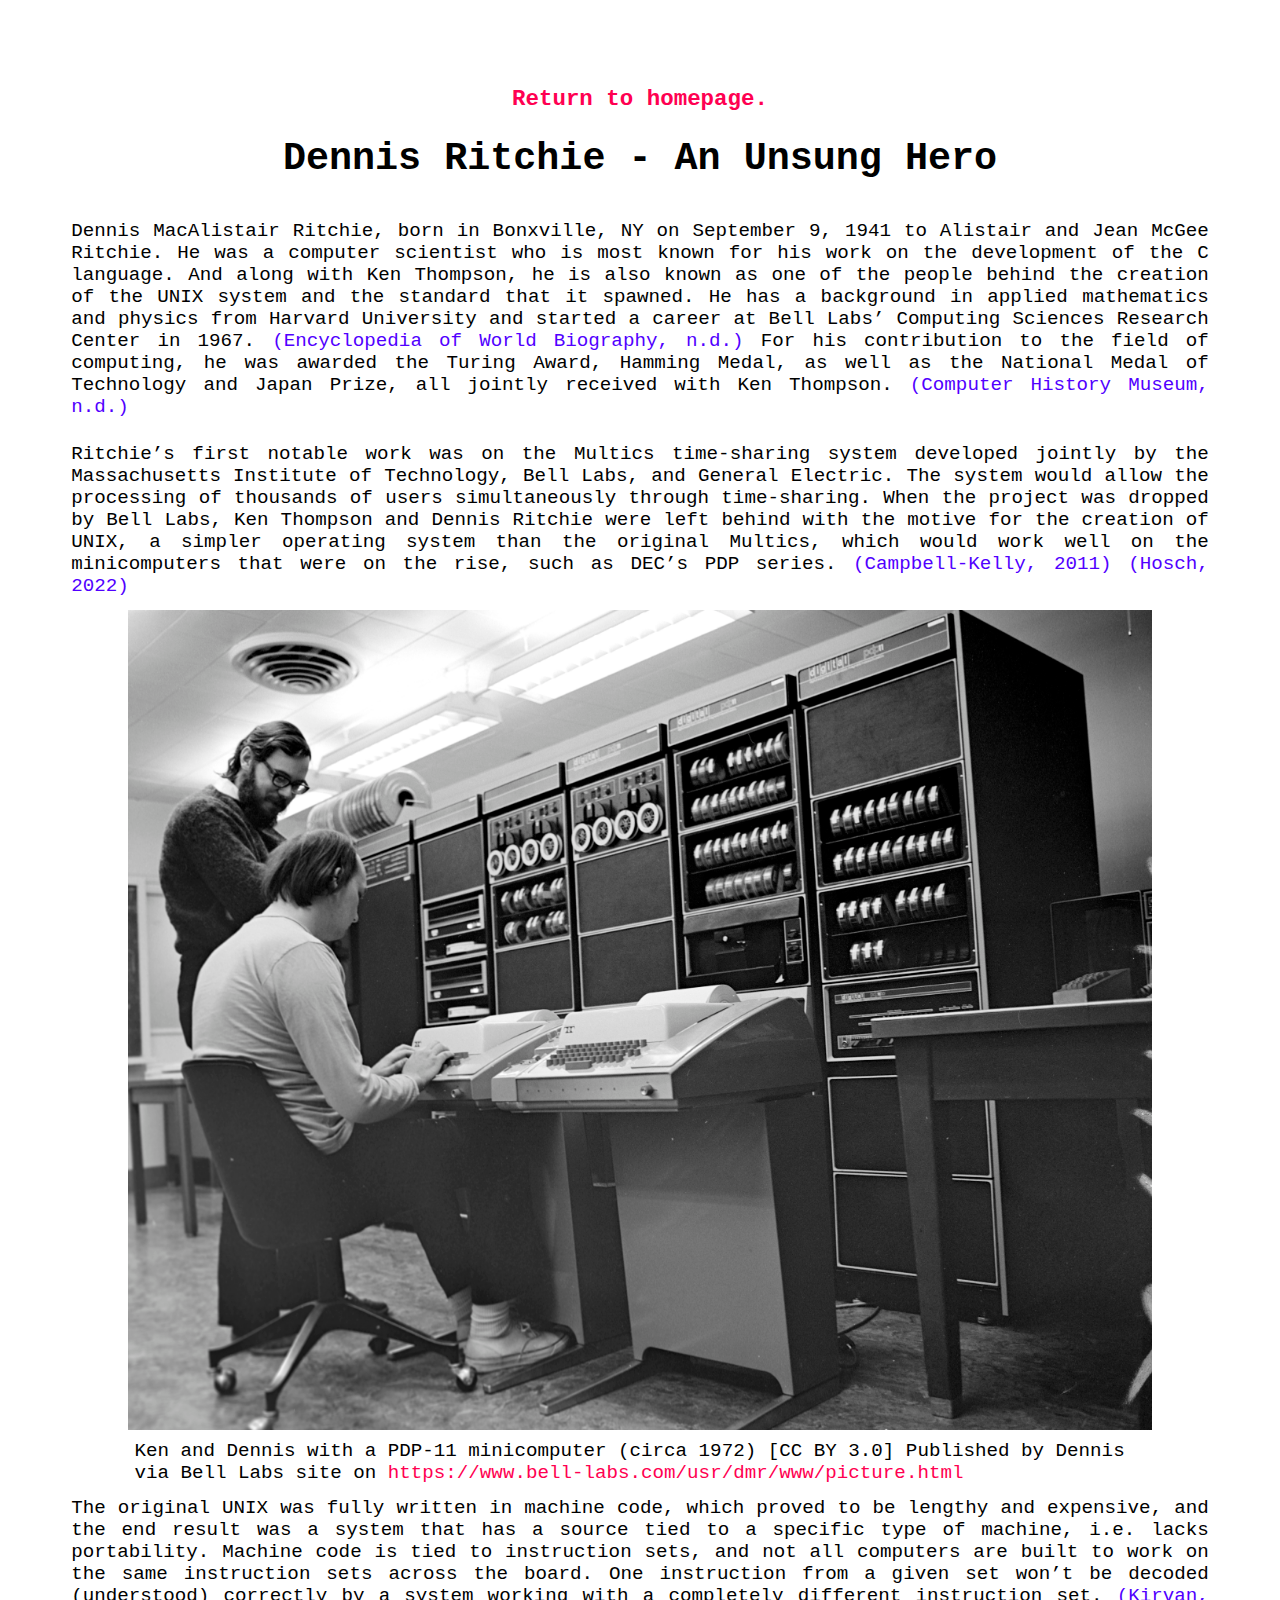
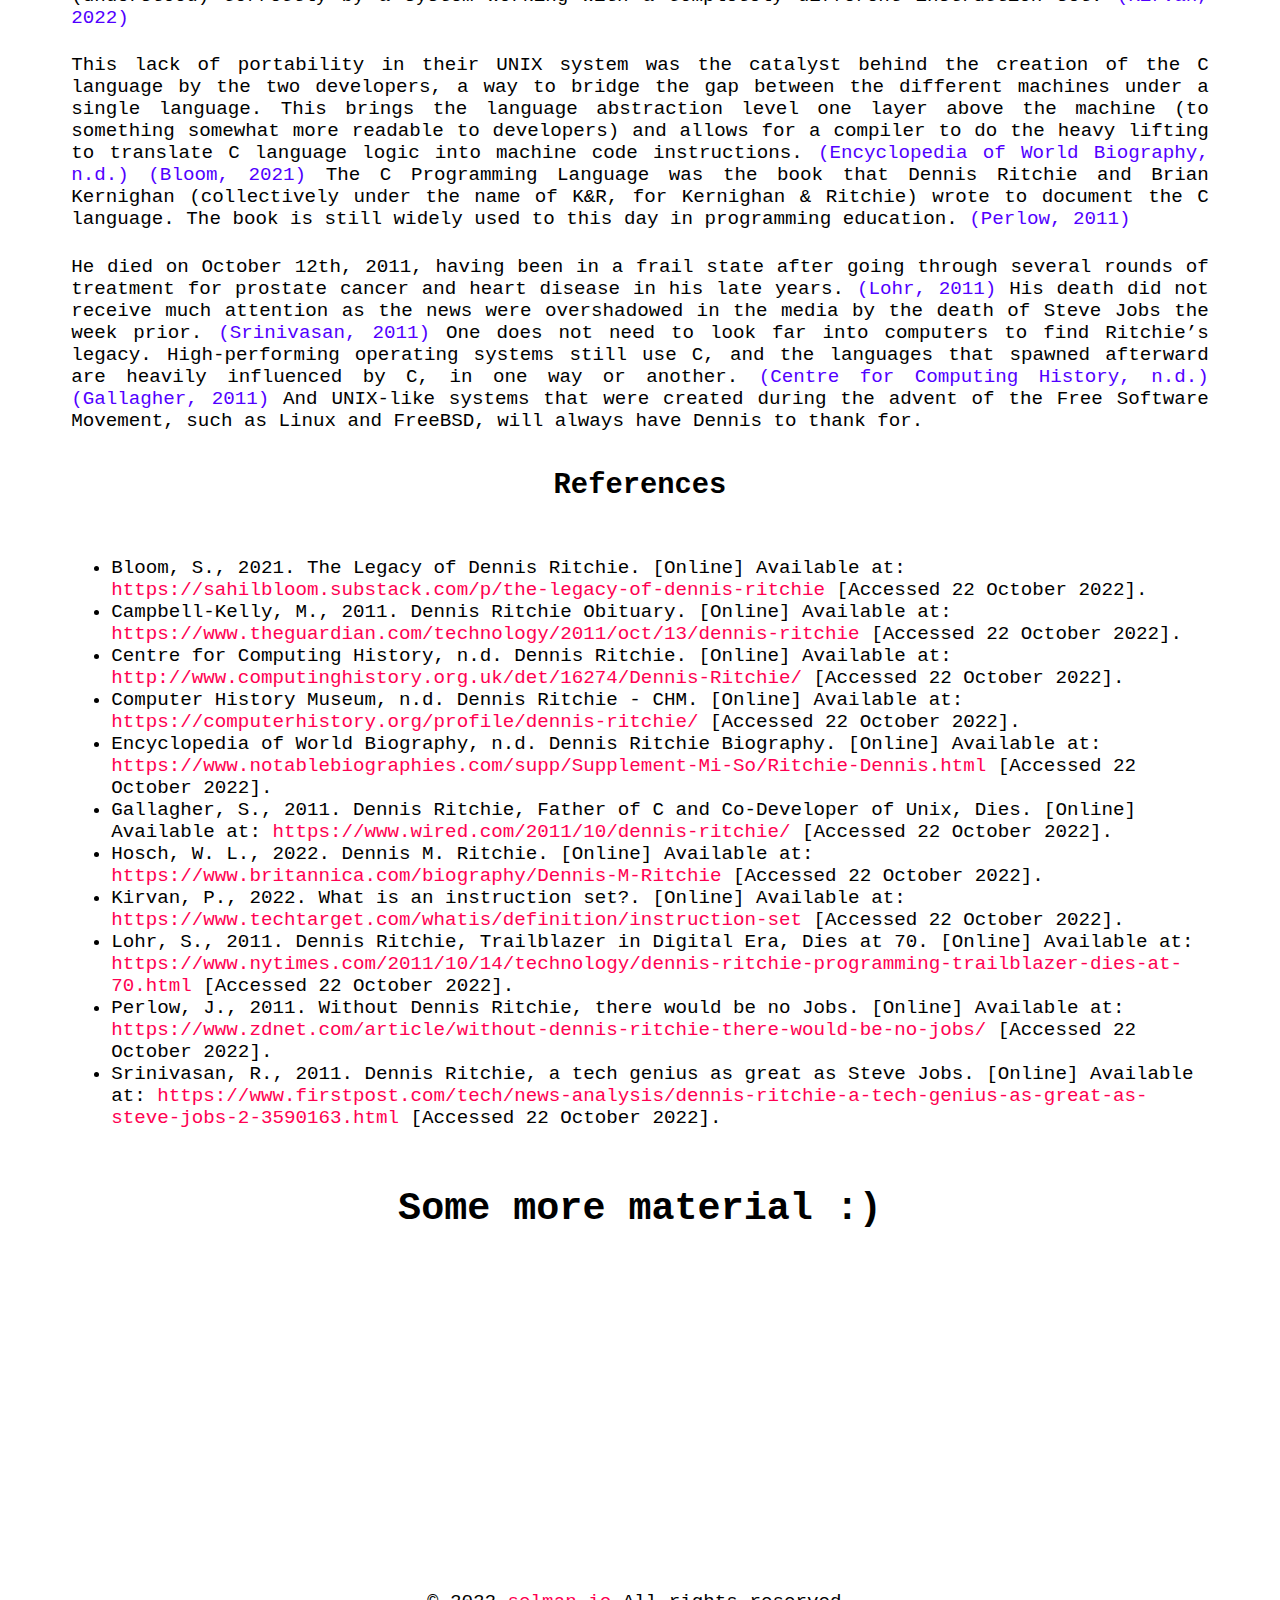
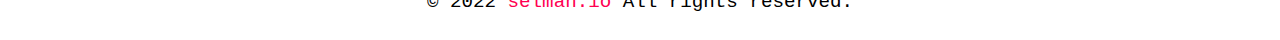
<file: bio.html>
<!DOCTYPE html>
<html lang="en">
  <head>
    <meta charset="UTF-8" />
    <meta http-equiv="X-UA-Compatible" content="IE=edge" />
    <meta name="viewport" content="width=device-width, initial-scale=1.0" />
    <link rel="stylesheet" href="css/style.css" />
    <link rel="stylesheet" href="css/modal.css" />
    <!-- Peep the favicon :) -->
    <link rel="icon" type="image/x-icon" href="img/favicon.ico">
    <title>Dennis Ritchie - An Unsung Hero</title>
  </head>
  <body>
    <a class="button" href="index.html">
      <h3 class="row" style="padding-top: 5%;">Return to homepage.</h2>
    </a>
    <h1 class="row">Dennis Ritchie - An Unsung Hero</h1>
    <p align="justify" class="article-p">
      Dennis MacAlistair Ritchie, born in Bonxville, NY on September 9, 1941 to Alistair and Jean McGee Ritchie. He was a computer scientist who is most known for his work on the development of the C language. And along with Ken Thompson, he is also known as one of the people behind the creation of the UNIX system and the standard that it spawned. He has a background in applied mathematics and physics from Harvard University and started a career at Bell Labs’ Computing Sciences Research Center in 1967. <a href="#WorldBio" style="display: contents;" class="citation-button">(Encyclopedia of World Biography, n.d.)</a> For his contribution to the field of computing, he was awarded the Turing Award, Hamming Medal, as well as the National Medal of Technology and Japan Prize, all jointly received with Ken Thompson. <a href="#CHM" style="display: contents;" class="citation-button">(Computer History Museum, n.d.)</a>
    </p>
    <p align="justify" class="article-p">
      Ritchie’s first notable work was on the Multics time-sharing system developed jointly by the Massachusetts Institute of Technology, Bell Labs, and General Electric. The system would allow the processing of thousands of users simultaneously through time-sharing. When the project was dropped by Bell Labs, Ken Thompson and Dennis Ritchie were left behind with the motive for the creation of UNIX, a simpler operating system than the original Multics, which would work well on the minicomputers that were on the rise, such as DEC’s PDP series. <a href="#Campbell" style="display: contents;" class="citation-button">(Campbell-Kelly, 2011)</a> <a href="#Hosch" style="display: contents;" class="citation-button">(Hosch, 2022)</a>
    </p>
    
    <div class="modal-container">
      <img
        id="modalImg"
        src="img/ken-and-den.jpg"
        alt="Ken and Dennis with a PDP-11 minicomputer (circa 1972) [CC BY 3.0]
        Published by Dennis via Bell Labs site on https://www.bell-labs.com/usr/dmr/www/picture.html"
        style="max-width: 80vw"
      />
      <div id="modalID" class="modal">
        <span class="close">&times;</span>
        <img class="modal-content" id="imgID" />
        <div id="caption"></div>
      </div>
    </div>
    <p class="caption-row">
      Ken and Dennis with a PDP-11 minicomputer (circa 1972) [CC BY 3.0]
      Published by Dennis via Bell Labs site on <a href="https://www.bell-labs.com/usr/dmr/www/picture.html" style="display: contents;" class="button">https://www.bell-labs.com/usr/dmr/www/picture.html</a></p>
    <p align="justify" class="article-p">
      The original UNIX was fully written in machine code, which proved to be lengthy and expensive, and the end result was a system that has a source tied to a specific type of machine, i.e. lacks portability. Machine code is tied to instruction sets, and not all computers are built to work on the same instruction sets across the board. One instruction from a given set won’t be decoded (understood) correctly by a system working with a completely different instruction set. <a href="#Kirvan" style="display: contents;" class="citation-button">(Kirvan, 2022)</a>
    </p>
    <p align="justify" class="article-p">
      This lack of portability in their UNIX system was the catalyst behind the creation of the C language by the two developers, a way to bridge the gap between the different machines under a single language. This brings the language abstraction level one layer above the machine (to something somewhat more readable to developers) and allows for a compiler to do the heavy lifting to translate C language logic into machine code instructions. <a href="#WorldBio" style="display: contents;" class="citation-button">(Encyclopedia of World Biography, n.d.)</a> <a href="#Bloom" style="display: contents;" class="citation-button">(Bloom, 2021)</a> The C Programming Language was the book that Dennis Ritchie and Brian Kernighan (collectively under the name of K&R, for Kernighan & Ritchie) wrote to document the C language. The book is still widely used to this day in programming education. <a href="#Perlow" style="display: contents;" class="citation-button">(Perlow, 2011)</a>
    </p>
    <p align="justify" class="article-p">
      He died on October 12th, 2011, having been in a frail state after going through several rounds of treatment for prostate cancer and heart disease in his late years. <a href="#Lohr" style="display: contents;" class="citation-button">(Lohr, 2011)</a> His death did not receive much attention as the news were overshadowed in the media by the death of Steve Jobs the week prior. <a href="#Srinivasan" style="display: contents;" class="citation-button">(Srinivasan, 2011)</a> One does not need to look far into computers to find Ritchie’s legacy. High-performing operating systems still use C, and the languages that spawned afterward are heavily influenced by C, in one way or another. <a href="#CCH" style="display: contents;" class="citation-button">(Centre for Computing History, n.d.)</a> <a href="#Gallagher" style="display: contents;" class="citation-button">(Gallagher, 2011)</a> And UNIX-like systems that were created during the advent of the Free Software Movement, such as Linux and FreeBSD, will always have Dennis to thank for.
    </p>
    <div class="row">
      <h2>References</h2>
    </div>
    <div class="row article-p">
      <ul>
        <li id="Bloom">Bloom, S., 2021. The Legacy of Dennis Ritchie. [Online] 
          Available at: <a href="https://sahilbloom.substack.com/p/the-legacy-of-dennis-ritchie" class="button">https://sahilbloom.substack.com/p/the-legacy-of-dennis-ritchie</a>
          [Accessed 22 October 2022].
          </li>
        <li id="Campbell">Campbell-Kelly, M., 2011. Dennis Ritchie Obituary. [Online] 
          Available at: <a href="https://www.theguardian.com/technology/2011/oct/13/dennis-ritchie" class="button">https://www.theguardian.com/technology/2011/oct/13/dennis-ritchie</a>
          [Accessed 22 October 2022].
        </li>
        <li id="CCH">Centre for Computing History, n.d. Dennis Ritchie. [Online] 
          Available at: <a href="http://www.computinghistory.org.uk/det/16274/Dennis-Ritchie/" class="button">http://www.computinghistory.org.uk/det/16274/Dennis-Ritchie/</a>
          [Accessed 22 October 2022].
        </li>
        <li id="CHM">Computer History Museum, n.d. Dennis Ritchie - CHM. [Online] 
          Available at: <a href="https://computerhistory.org/profile/dennis-ritchie/" class="button">https://computerhistory.org/profile/dennis-ritchie/</a>
          [Accessed 22 October 2022].
        </li>
        <li id="WorldBio">Encyclopedia of World Biography, n.d. Dennis Ritchie Biography. [Online] 
          Available at: <a href="https://www.notablebiographies.com/supp/Supplement-Mi-So/Ritchie-Dennis.html" class="button">https://www.notablebiographies.com/supp/Supplement-Mi-So/Ritchie-Dennis.html</a>
          [Accessed 22 October 2022].
        </li>
        <li id="Gallagher">Gallagher, S., 2011. Dennis Ritchie, Father of C and Co-Developer of Unix, Dies. [Online] 
          Available at: <a href="https://www.wired.com/2011/10/dennis-ritchie/" class="button">https://www.wired.com/2011/10/dennis-ritchie/</a>
          [Accessed 22 October 2022].
        </li>
        <li id="Hosch">Hosch, W. L., 2022. Dennis M. Ritchie. [Online] 
          Available at: <a href="https://www.britannica.com/biography/Dennis-M-Ritchie" class="button">https://www.britannica.com/biography/Dennis-M-Ritchie</a>
          [Accessed 22 October 2022].
        </li>
        <li id="Kirvan">Kirvan, P., 2022. What is an instruction set?. [Online] 
          Available at: <a href="https://www.techtarget.com/whatis/definition/instruction-set" class="button">https://www.techtarget.com/whatis/definition/instruction-set</a>
          [Accessed 22 October 2022].
        </li>
        <li id="Lohr">Lohr, S., 2011. Dennis Ritchie, Trailblazer in Digital Era, Dies at 70. [Online] 
          Available at: <a href="https://www.nytimes.com/2011/10/14/technology/dennis-ritchie-programming-trailblazer-dies-at-70.html" class="button">https://www.nytimes.com/2011/10/14/technology/dennis-ritchie-programming-trailblazer-dies-at-70.html</a>
          [Accessed 22 October 2022].
        </li>
        <li id="Perlow">Perlow, J., 2011. Without Dennis Ritchie, there would be no Jobs. [Online] 
          Available at: <a href="https://www.zdnet.com/article/without-dennis-ritchie-there-would-be-no-jobs/" class="button">https://www.zdnet.com/article/without-dennis-ritchie-there-would-be-no-jobs/</a>
          [Accessed 22 October 2022].
        </li>
        <li id="Srinivasan">Srinivasan, R., 2011. Dennis Ritchie, a tech genius as great as Steve Jobs. [Online] 
          Available at: <a href="https://www.firstpost.com/tech/news-analysis/dennis-ritchie-a-tech-genius-as-great-as-steve-jobs-2-3590163.html" class="button">https://www.firstpost.com/tech/news-analysis/dennis-ritchie-a-tech-genius-as-great-as-steve-jobs-2-3590163.html</a>
          [Accessed 22 October 2022].
        </li>
      </ul>
    </div>
    <div>
      <h1 class="row">Some more material :)</h1>
      <div class="row"><iframe width="560" height="315" src="https://www.youtube.com/embed/XvDZLjaCJuw" title="YouTube video player" frameborder="0" allow="accelerometer; autoplay; clipboard-write; encrypted-media; gyroscope; picture-in-picture" allowfullscreen></iframe></div>
    </div>
    <!-- Refer to that modal code for more info :) -->
    <script src="js/modal-handler.js"></script>
  </body>
  <footer>
    <div class="container">
      <div class="row">
          <p>
            © 2022 <a href = "https://selman.io/" class="button">selman.io</a> All rights reserved.
          </p>
      </div>
    </div>
  </footer>
</html>
</file>
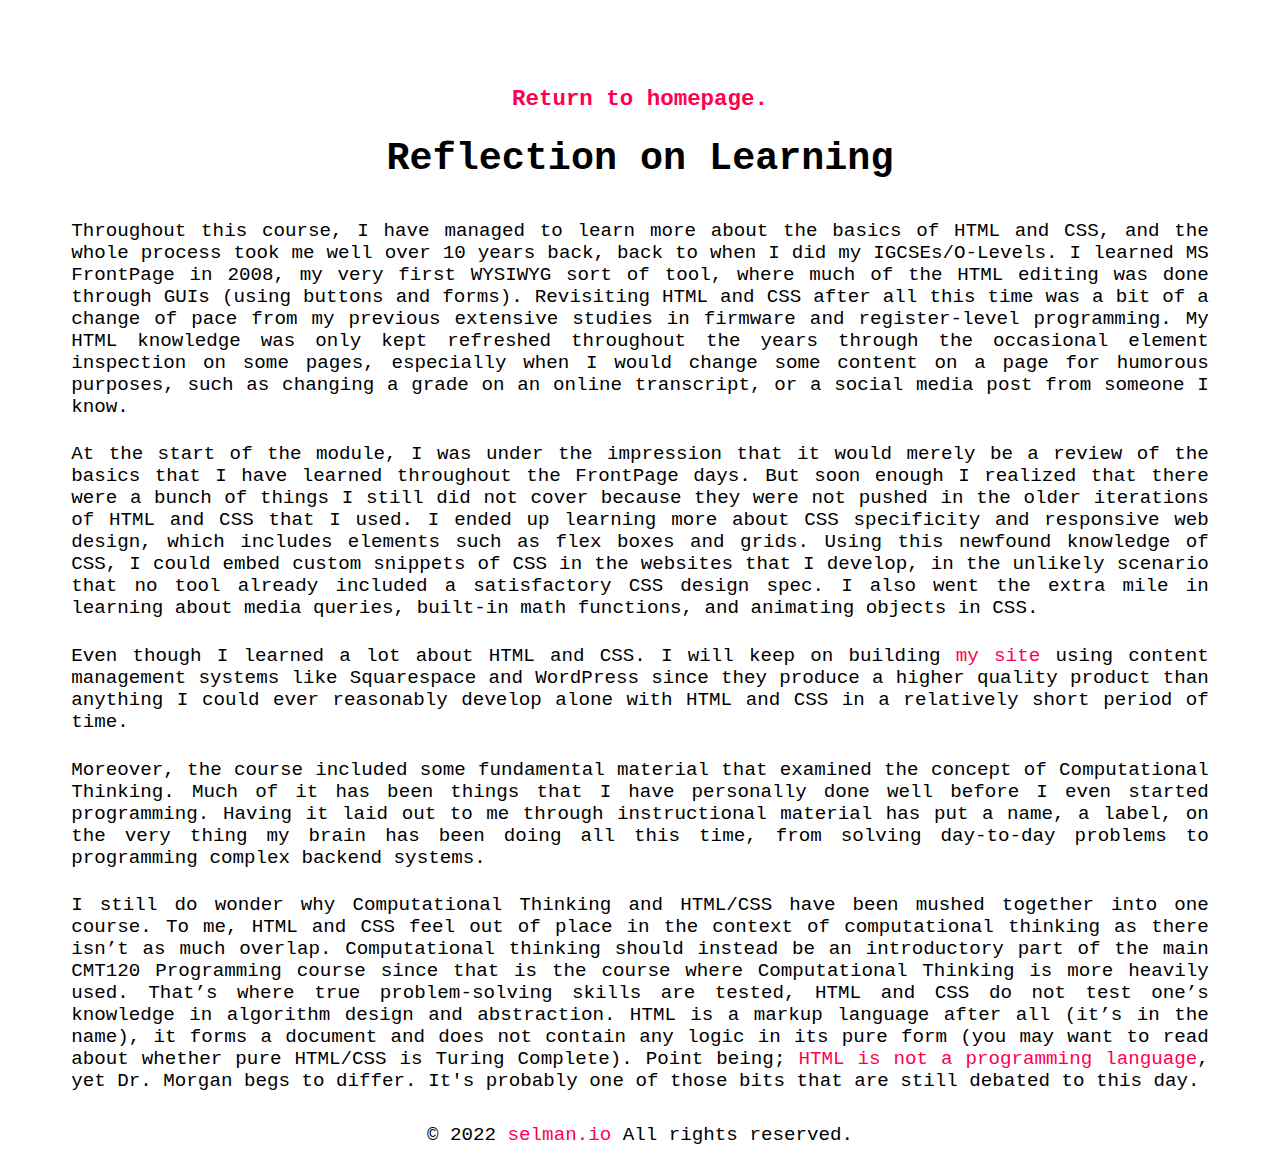
<file: reflection.html>
<!DOCTYPE html>
<html lang="en">
  <head>
    <meta charset="UTF-8" />
    <meta http-equiv="X-UA-Compatible" content="IE=edge" />
    <meta name="viewport" content="width=device-width, initial-scale=1.0" />
    <link rel="stylesheet" href="css/style.css" />
    <!-- Peep the favicon :) -->
    <link rel="icon" type="image/x-icon" href="img/favicon.ico">
    <title>Reflection on Learning</title>
  </head>
  <body>
    <a class="button" href="index.html">
      <h3 class="row" style="padding-top: 5%;">Return to homepage.</h2>
    </a>
    <h1 class="row">Reflection on Learning</h1>
    <p align="justify" class="article-p">
      Throughout this course, I have managed to learn more about the basics of HTML and CSS, and the whole process took me well over 10 years back, back to when I did my IGCSEs/O-Levels. I learned MS FrontPage in 2008, my very first WYSIWYG sort of tool, where much of the HTML editing was done through GUIs (using buttons and forms). Revisiting HTML and CSS after all this time was a bit of a change of pace from my previous extensive studies in firmware and register-level programming. My HTML knowledge was only kept refreshed throughout the years through the occasional element inspection on some pages, especially when I would change some content on a page for humorous purposes, such as changing a grade on an online transcript, or a social media post from someone I know.
    </p>
    <p align="justify" class="article-p">
      At the start of the module, I was under the impression that it would merely be a review of the basics that I have learned throughout the FrontPage days. But soon enough I realized that there were a bunch of things I still did not cover because they were not pushed in the older iterations of HTML and CSS that I used. I ended up learning more about CSS specificity and responsive web design, which includes elements such as flex boxes and grids. Using this newfound knowledge of CSS, I could embed custom snippets of CSS in the websites that I develop, in the unlikely scenario that no tool already included a satisfactory CSS design spec. I also went the extra mile in learning about media queries, built-in math functions, and animating objects in CSS.
    </p>
    <p align="justify" class="article-p">
      Even though I learned a lot about HTML and CSS. I will keep on building <a href="https://selman.io/" class="button" style="display: contents;">my site</a> using content management systems like Squarespace and WordPress since they produce a higher quality product than anything I could ever reasonably develop alone with HTML and CSS in a relatively short period of time.
    </p>
    <p align="justify" class="article-p">
      Moreover, the course included some fundamental material that examined the concept of Computational Thinking. Much of it has been things that I have personally done well before I even started programming. Having it laid out to me through instructional material has put a name, a label, on the very thing my brain has been doing all this time, from solving day-to-day problems to programming complex backend systems.
    </p>
    <p align="justify" class="article-p">
      I still do wonder why Computational Thinking and HTML/CSS have been mushed together into one course. To me, HTML and CSS feel out of place in the context of computational thinking as there isn’t as much overlap. Computational thinking should instead be an introductory part of the main CMT120 Programming course since that is the course where Computational Thinking is more heavily used. That’s where true problem-solving skills are tested, HTML and CSS do not test one’s knowledge in algorithm design and abstraction. HTML is a markup language after all (it’s in the name), it forms a document and does not contain any logic in its pure form (you may want to read about whether pure HTML/CSS is Turing Complete). Point being; <a href="https://stackoverflow.com/a/145179" style="display: contents;" class="button">HTML is not a programming language</a>, yet Dr. Morgan begs to differ. It's probably one of those bits that are still debated to this day.
    </p>
  </body>
  <footer>
    <div class="container">
      <div class="row">
          <p>
            © 2022 <a href = "https://selman.io/" class="button">selman.io</a> All rights reserved.
          </p>
      </div>
    </div>
  </footer>
</html>
</file>
<file: css/style.css>
body {
    font-family: 'Courier New', Courier, monospace, sans-serif;
    font-weight: 500;
    box-sizing: border-box;
    font-size: clamp(1em, 1.2em, 1.6em);
}

section {
    display: flex;
    width: clamp(100px, 75%, 1120px); /* Highest res vid is 1080p wide, 20px padded each side in the case of farthest zoom.*/
    justify-content: space-around;
    margin: 0 auto;
}

.logo {
    display: flex;
    flex-direction: column;
    flex-grow: 1;
    margin: 0 auto;
    width: clamp(5vw, 25%, 800px) /* Logo shouldn't be larger than content xd*/
}

.container {
    display: flex;
    flex-direction: column;
    flex-grow: 1;
    margin: 0 auto;
}

.row {
    width: 100%;
    display: flex;
    flex-direction: row;
    flex-grow: 1;
    justify-content: space-around;
}

.article-p {
    margin: auto;
    width: 90%;
    display: flex;
    flex-direction: row;
    flex-grow: 1;
    padding-top: 1vw;
    padding-bottom: 1vw;
    justify-content: space-around;
}

.caption-row {
    width: 80%;
    display: flex;
    flex-direction: row;
    margin: auto;
    padding-top: 0.5em;
    justify-content: center;
    align-items: center;
}
.section h1 {
    margin: 0;
}

.vid-container {
    position: auto;
    margin: 0 auto;
    min-width: 90%;
    min-height: 90%;
    max-width: 100%;
    z-index: 0;
  }

#sec-one {
    background-color: #9e9e9e;
    max-width: 100vw;
    min-height: 40vh;
}

#sec-two {
    background-color: rgb(216, 216, 216);
    max-width: 100vw;
    min-height: 40vh;
}

#sec-three {
    background-color: #9e9e9e;
    max-width: 100vw;
    min-height: 40vh;
}


section .container {
    padding: 1.1em;
}

.top-container {
    margin: auto;
}

.article-link {
    text-decoration: none;
}

.citation-button {
    margin: 0 auto;
    text-decoration: none;
    color: rgb(81, 0, 255);
}


.citation-button:hover {
    color: red;
    transition: 0.3s; 
}

a.button {
    margin: 0 auto;
    text-decoration: none;
    color: rgb(255, 0, 81);
}
a.button:hover {
    color: rgb(85, 0, 255);
    transition: 0.3s; 
}

a.section:hover {
        color: red;
        transition: 0.2s;   
}
</file>
<file: css/modal.css>
/* The section concerning the shape of the modal container itself */
.modal-container {
    display: flex;
    justify-content: center;
}
#modalImg {
    border-radius: 0px;
    cursor: pointer;
    transition: 0.3s;
  }
  
  #modalImg:hover {opacity: 0.8;} /*Transition effect*/
  
  .modal {
    display: none;
    position: fixed; /* Shan't move upon scrolling */
    z-index: 1; /* Push forward to top of page */
    padding-top: 100px; /* Location of the box */
    width: 100%;
    height: 100%;
    overflow: auto;
    left: 0;
    top: 0;
    background-color: rgb(0, 0, 0); /* Black BG */
    background-color: rgba(0, 0, 0, 0.85); /* Little bit of transparency gives a nicer aesthetic. */
  }
  /* The content of the modal container */
  .modal-content {
    margin: auto;
    display: block;
    width: clamp(600px, 100%, 2300px);

  } 
  
  #caption {
    margin: auto;
    display: block;
    width: 80%;
    max-width: 700px;
    text-align: center;
    color: #bdbdbd;
    padding: 10px 0;
    height: 150px;
  }
  
  
  .modal-content, #caption {
    animation-name: pop;
    animation-duration: 0.6s;
  }
  /* Keyframes defined - Linear transform from none to full */
  @keyframes pop {
    from {transform:scale(0)}
    to {transform:scale(1)}
  }
  
  .close {
    position: absolute;
    top: 15px;
    right: 35px;
    color: #f1f1f1;
    font-size: 40px;
    font-weight: bold;
    transition: 0.3s;
  }
  
  .close:hover,
  .close:focus {
    color: #bbb;
    text-decoration: none;
    cursor: pointer;
  }
  
    /* Enforce full width on small screens */
  @media only screen and (max-width: 500px){
    .modal-content {
      width: 100%;
    }
  }
</file>
